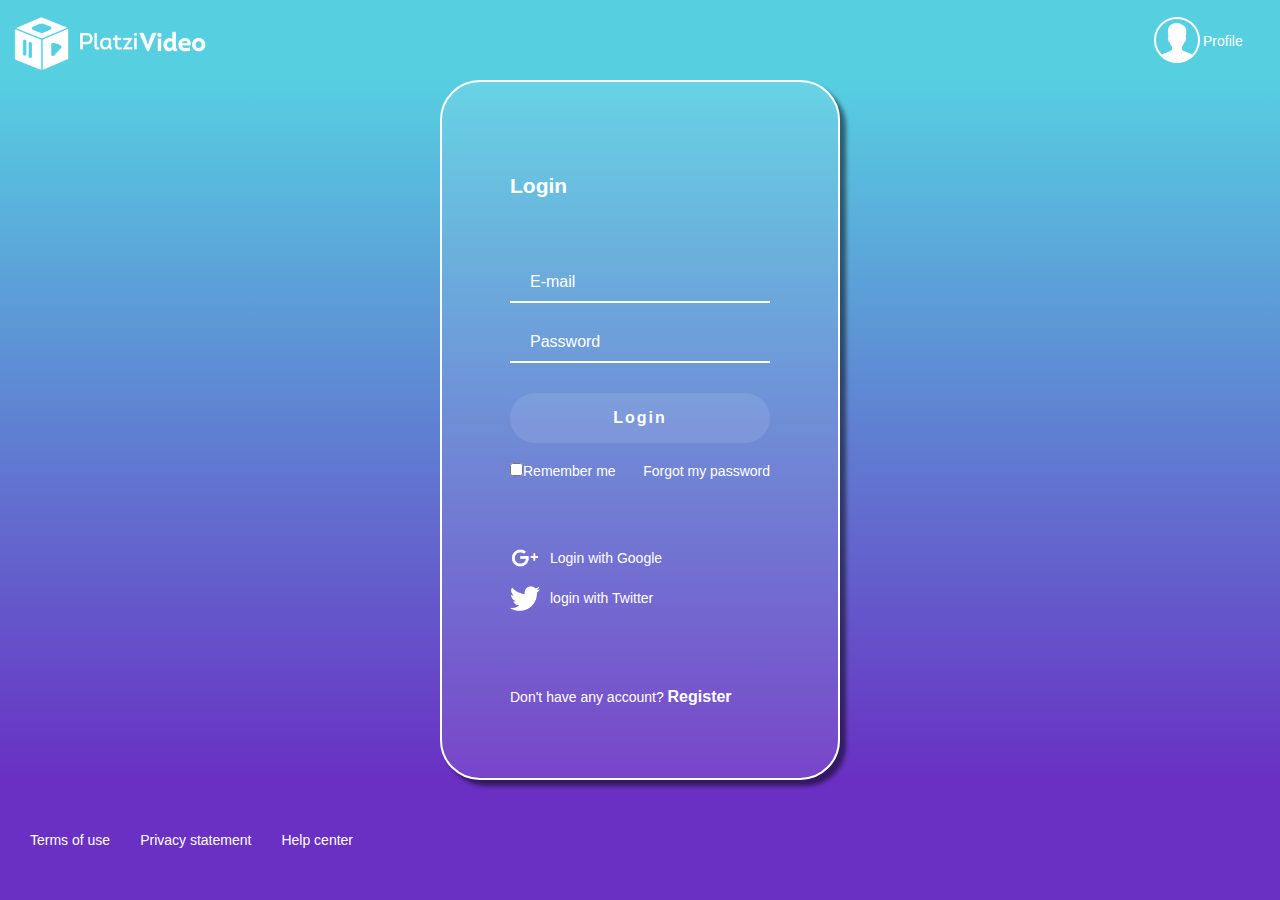
<file: login.html>
<!DOCTYPE html>
<html lang="en">
<head>
  <meta charset="UTF-8">
  <meta name="viewport" content="width=device-width, initial-scale=1.0">
  <title>Login</title>
  <link rel="stylesheet" href="./Maquetacion-login/assets/style.css">
</head>
<body>
  <header class="header">
    <figure class="header__logo">
      <img src="./Maquetacion-login/assets/logo-platzi-video-BW2.png" alt="Logo de Platzi" class="header__logo__img">
    </figure>
    <nav class="header__menu">
      <div class="header__menu--profile">
        <img src="./Maquetacion-login/assets/user-icon.png" alt="User">
        <p>Profile</p>
      </div>
      <ul>
        <li><a href="/">Account</a></li>
        <li><a href="/">Logout</a></li>
      </ul>
    </nav>
  </header>
  <section class="login">
    <section class="login__container">
      <h2>Login</h2>
      <form action="
      " class="login__container--form">
      <input type="text" class="input" placeholder="E-mail">
      <input type="password" class="input" placeholder="Password">
      <button class="button">Login</button>
      <div class="login__container--remember-me">
        <label>
          <input type="checkbox" name="" id="cbox1" value="checkbox">Remember me
        </label>
        <a href="/">Forgot my password</a>
      </div>
      </form>
      <section class="login__container--social-media">
        <picture><img src="./Maquetacion-login/assets/icons8-google-plus-50.png" alt="google">Login with Google</picture>
        <picture><img src="./Maquetacion-login/assets/icons8-twitter-50.png" alt="twitter">login with Twitter</picture>
      </section>
      <section>
        <p class="login__container--register">Don't have any account? <a href="#">Register</a></p>
      </section>
    </section>
  </section>
  <footer class="footer">
    <a href="#">Terms of use</a>
    <a href="#">Privacy statement</a>
    <a href="#">Help center</a>
  </footer>
</body>
</html>
</file>
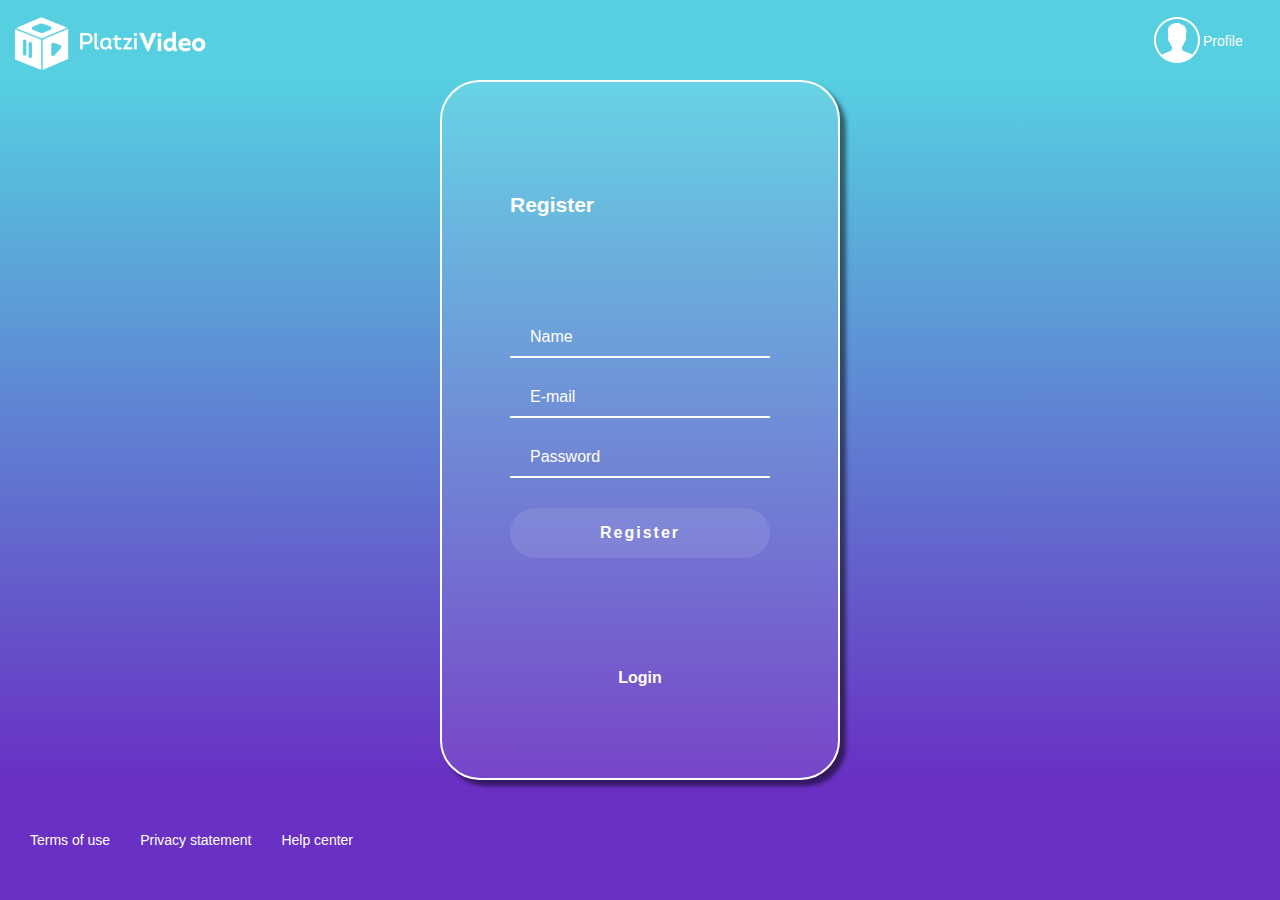
<file: register.html>
<!DOCTYPE html>
<html lang="en">
<head>
  <meta charset="UTF-8">
  <meta name="viewport" content="width=device-width, initial-scale=1.0">
  <title>Register</title>
  <link rel="stylesheet" href="./Maquetacion-login/assets/style.css">
</head>
<body>
  <style>
    .login__container--register {
      text-align: center;
    }
  </style>
  <header class="header">
    <figure class="header__logo">
      <img src="./Maquetacion-login/assets/logo-platzi-video-BW2.png" alt="Logo de Platzi" class="header__logo__img">
    </figure>
    <nav class="header__menu">
      <div class="header__menu--profile">
        <img src="./Maquetacion-login/assets/user-icon.png" alt="User">
        <p>Profile</p>
      </div>
      <ul>
        <li><a href="/">Account</a></li>
        <li><a href="/">Logout</a></li>
      </ul>
    </nav>
  </header>
  <section class="login">
    <section class="login__container">
      <h2>Register</h2>
      <form action="
      " class="login__container--form">
      <input type="text" class="input" placeholder="Name">
      <input type="text" class="input" placeholder="E-mail">
      <input type="password" class="input" placeholder="Password">
      <button class="button">Register</button>
      <!-- <div class="login__container--remember-me">
        <label>
          <input type="checkbox" name="" id="cbox1" value="checkbox">Remember me
        </label>
        <a href="/">Forgot my password</a>
      </div> -->
      </form>
      <!-- <section class="login__container--social-media">
        <picture><img src="./Maquetacion-login/assets/icons8-google-plus-50.png" alt="google">Login with Google</picture>
        <picture><img src="./Maquetacion-login/assets/icons8-twitter-50.png" alt="twitter">login with Twitter</picture>
      </section>
      <section> -->
        <p class="login__container--register"><a href="#">Login</a></p>
      </section>
    </section>
  </section>
  <footer class="footer">
    <a href="#">Terms of use</a>
    <a href="#">Privacy statement</a>
    <a href="#">Help center</a>
  </footer>
</body>
</html>
</file>
<file: Maquetacion-login/assets/style.css>
* {
  box-sizing: border-box;
  margin: 0;
  padding: 0;
}
html {
  font-size: 62.5%;
}
body {
  /* background-color: #6930C3; */
  font-family: 'Mulish', sans-serif;
  font-size: 1.4rem;
}
.header {
  align-items: center;
  background-color: #56CFE1;
  display: flex;
  height: 80px;
  justify-content: space-between;
  width: 100vw;

}
.header__logo {
  width: 200px;
}
.header__logo__img {
  margin: 10px 0 0 10px;
  width: 100%;
}
.header__menu {
  margin-right: 80px;
}
.header__menu ul {
  display: none;
  list-style: none;
  margin: 0 0 0 -5px;
  position: absolute;
  text-align: right;
  width: 100px;
}
.header__menu:hover ul, ul:hover {
  display: block;
}
.header__menu li {
  margin: 10px 0;
}
.header__menu li a {
  color: white;
  text-decoration: none;
}
.header__menu li a:hover {
  color: #284b63;
}
.header__menu--profile {
  display: flex;
  margin-right: 8px;
  width: 40px;
}
.header__menu--profile p {
  color: white;
  cursor: pointer;
  margin-left: 1px;
  margin-top: 18px;
}
.header__menu--profile p:hover {
  color: #284b63;
}
/* -----Login--------- */
.login {
  background: linear-gradient(#56CFE1, #6930C3);
  display: flex;
  align-items: center;
  justify-content: center;
  flex-direction: column;
  padding: 0px 30px;
  min-height: calc(100vh - 200px);
}
.login__container {
  background-color: rgba(255, 255, 255, 0.1);
  border: solid white 2px;
  border-radius: 40px;
  color: white;
  padding: 60px 68px 40px;
  min-height: 700px;
  width: 400px;
  display: flex;
  flex-direction: column;
  justify-content: space-around;
  box-shadow: 6px 6px 4px 0px rgba(0,0,0,0.5);
}
.login__container--form {
  display: flex;
  flex-direction: column;
}
.login__container--social-media {
  display: flex;
  flex-direction: column;
}
.login__container--social-media label {
  font-size: 1.4rem;
}
.login__container--remember-me {
  color: white;
  display: flex;
  font-size: 1.4rem;
  justify-content: space-between;
  margin-top: 10px;
}
.login__container--remember-me a {
  color: white;
  font-size: 1.4rem;
  text-decoration: none;
}
.login__container--remember-me a:hover {
  text-decoration: underline;
  color: #284b63;
}
.login__container--social-media > picture {
  display: flex;
  align-items: center;
  font-size: 1.4rem;
  margin-bottom: 10px;
}
.login__container--social-media > picture > img {
  width: 30px;
  margin-right: 10px;
}
.login__container--register {
  font-size: 1.4rem;
}
.login__container--register a {
  font-size: 1.6rem;
  color: white;
  font-weight: bold;
  text-decoration: none;
}
.login__container--register a:hover {
  text-decoration: underline;
  color: #284b63;
}
.input {
  background-color: transparent;
  border-top: 0;
  border-left: 0;
  border-right: 0;
  border-bottom: 2px solid white;
  font-size: 1.6rem;
  margin-bottom: 20px;
  padding: 0px 20px;
  outline: none;
  height: 40px;
}
::placeholder {
  color: white;
}
.button {
  background-color: rgba(255, 255, 255, 0.1);
  border: none;
  border-radius: 25px;
  cursor: pointer;
  color: white;
  font-size: 1.6rem;
  font-weight: bold;
  height: 50px;
  letter-spacing: 2px;
  margin: 10px 0;
  outline-color: rgba(255, 255, 255, 0.1);
}
.footer {
  background-color: #6930C3;
  display: flex;
  align-items: center;
  height: 120px;
  width: 100%;
}
.footer a {
  color: white;
  cursor: pointer;
  padding-left: 30px;
  text-decoration: none;
}
.footer a:hover {
  text-decoration: underline;
  color: #56CFE1;
}
@media only screen and (max-width: 600px){
  .login__container {
    background-color: transparent;
    border: none;
    padding: 0px;
    width: 100%;
    box-shadow: none;
  }
  .footer {
    flex-direction: column;
    align-items: flex-start;
  }
  .header__menu {
    display: none;
  }
}
</file>
